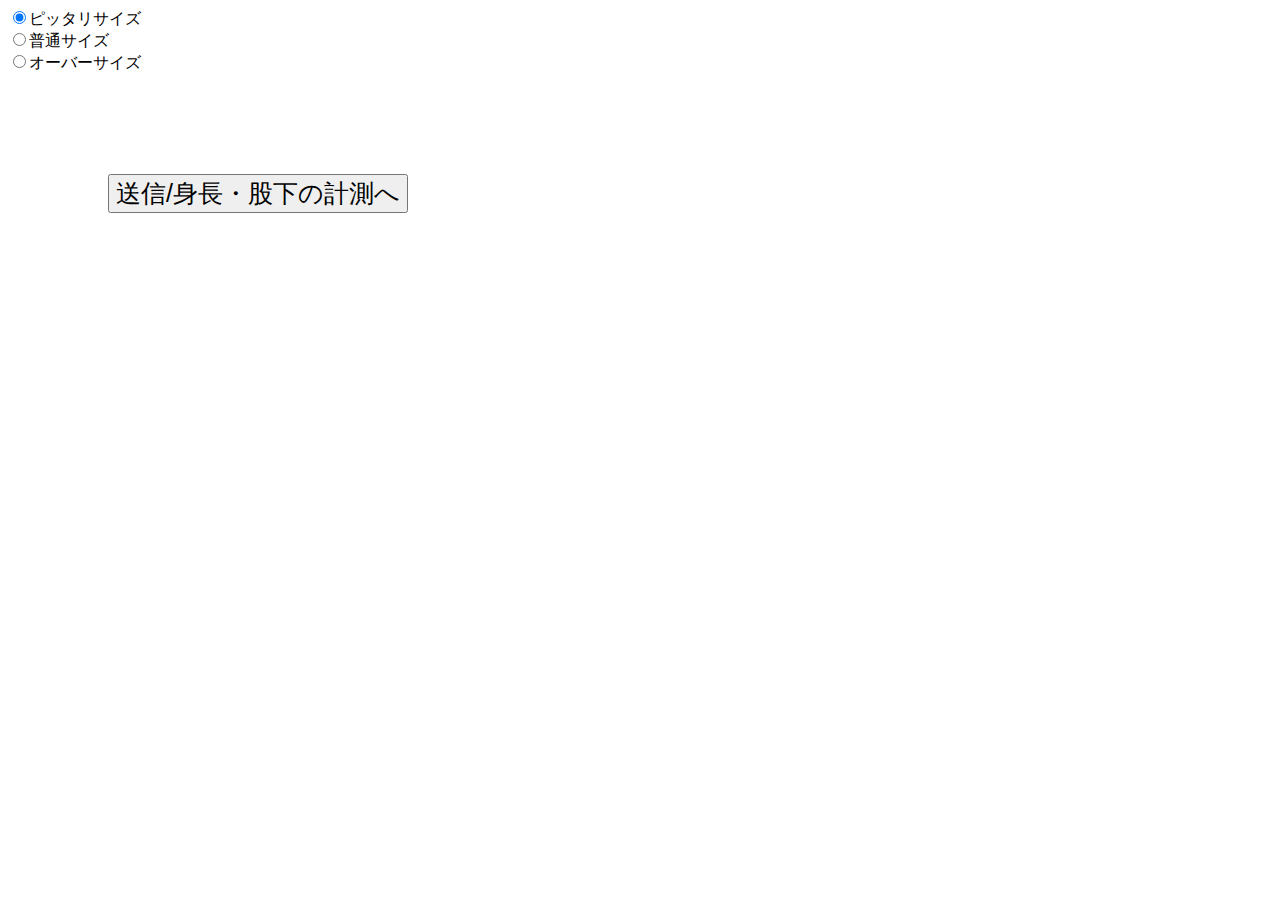
<file: templates/get_clothes.html>
<!DOCTYPE html>
<html lang="ja">
    <head>
        <title>cloth_form</title>
        <meta charset="utf-8"/>
    </head>
    <body>
        <style>
            input[type="submit"] {
                font-size: 25px;
                margin: 100px 100px;
            }
        </style>
        <form action="/get_clothes" method="post">
            <input checked type="radio" name="get_clothes" value="1" />ピッタリサイズ<br/>
            <input type="radio" name="get_clothes" value="2" />普通サイズ<br/>
            <input type="radio" name="get_clothes" value="3" />オーバーサイズ<br/>
            <input type="submit" value="送信/身長・股下の計測へ">
        </form>
    </body>
</html>
</file>
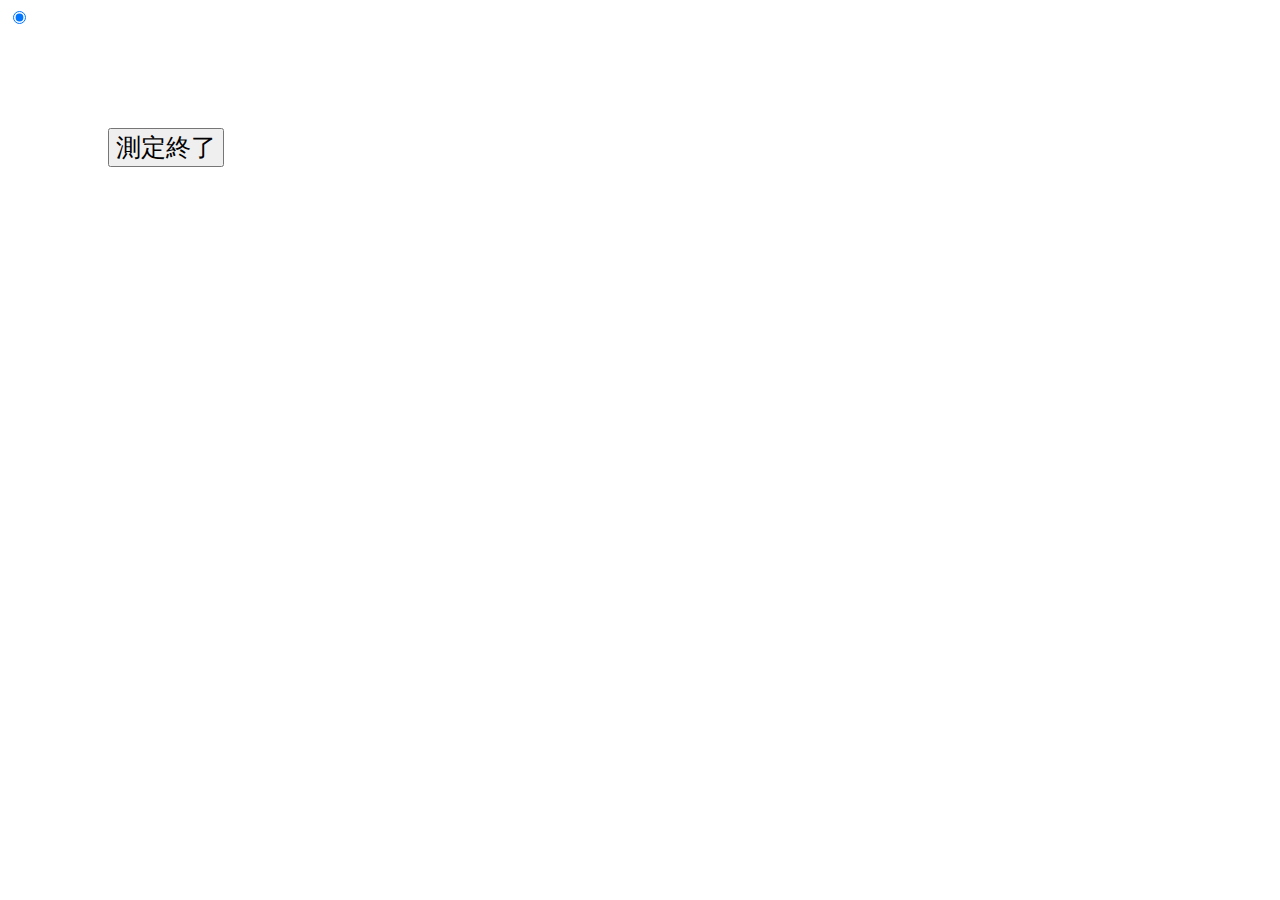
<file: templates/get_end.html>
<!DOCTYPE html>
<html lang="ja">
    <head>
        <title>cloth_form</title>
        <meta charset="utf-8"/>
        <meta http-equiv=”refresh” content="1;URL='http://localhost:5000/'" />
    </head>
    <body>
        <style>
            input[type="submit"] {
                font-size: 25px;
                margin: 100px 100px;
            }
        </style>
        <form action="/get_end" method="post">
            <input checked type="radio" name="get_end" value="5"/><br/>
            <input type="submit" value="測定終了">
        </form>
    </body>
</html>
</file>
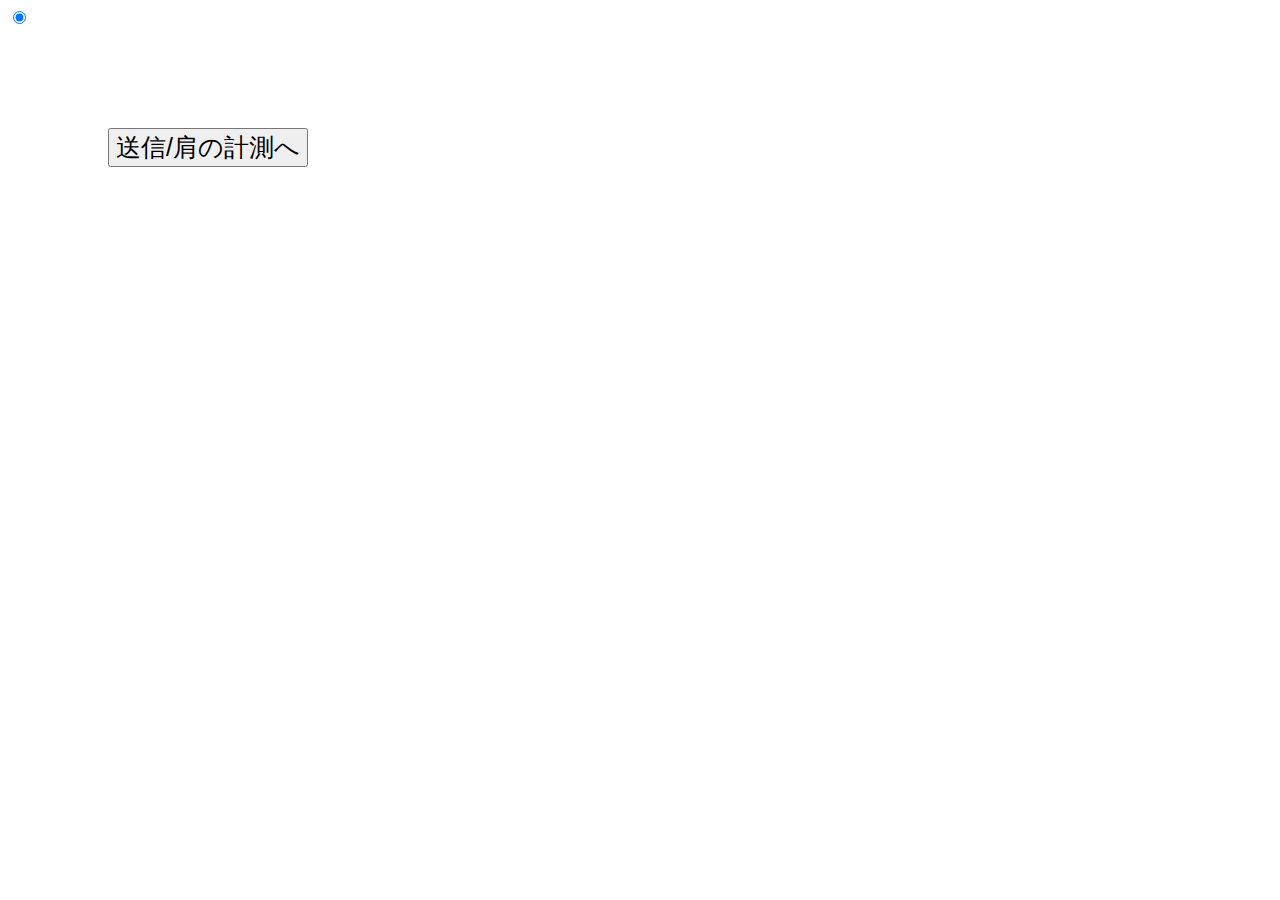
<file: templates/get_height.html>
<!DOCTYPE html>
<html lang="ja">
    <head>
        <title>Height</title>
        <meta charset="utf-8"/>
    </head>
    <body>
        <style>
            input[type="submit"] {
                font-size: 25px;
                margin: 100px 100px;
            }
        </style>
        <form action="/get_height" method="post">
            <input checked type="radio" name="get_height" value="1" /><br/>
            <input type="submit" value="送信/肩の計測へ">
        </form>
    </body>
</html>
</file>
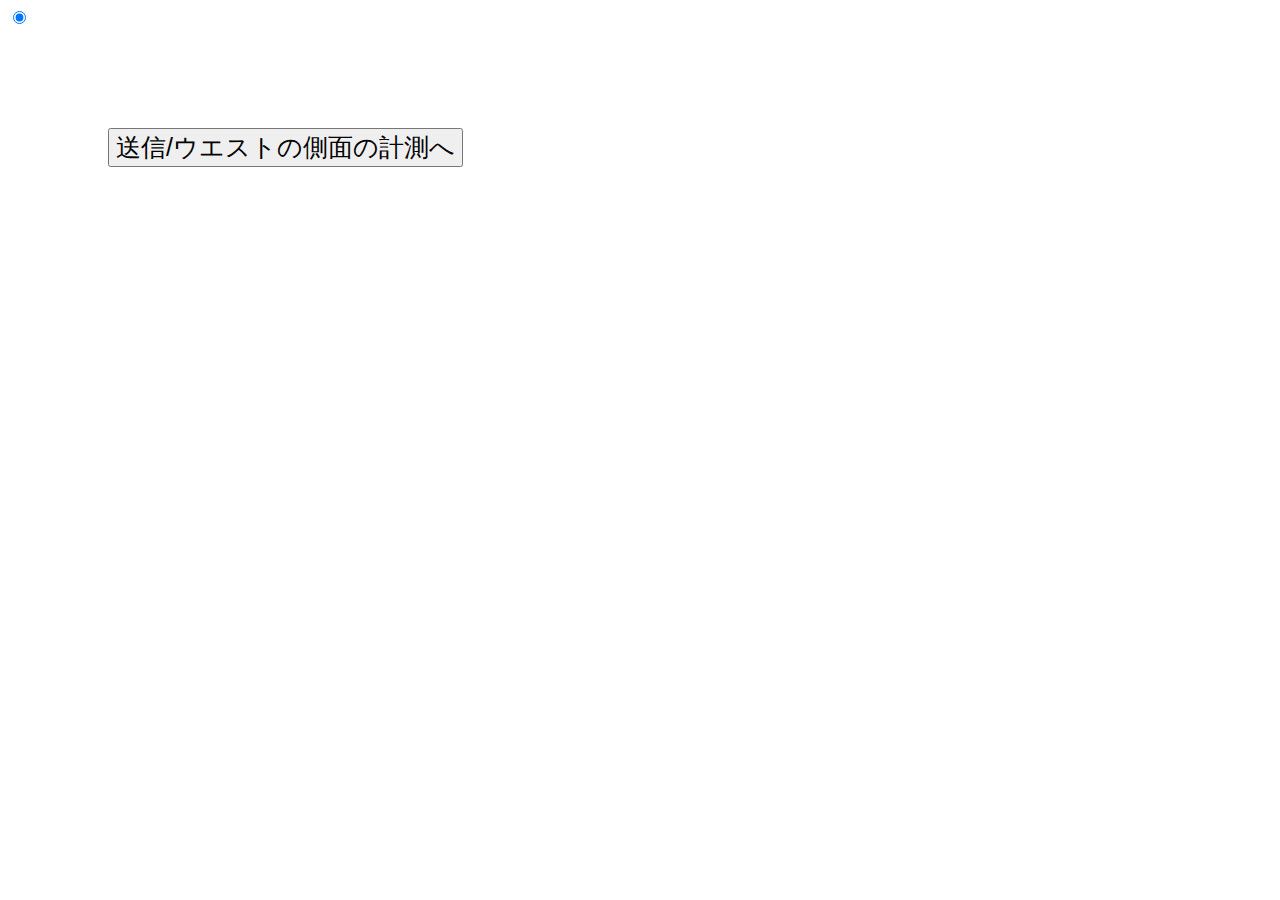
<file: templates/get_kata.html>
<!DOCTYPE html>
<html lang="ja">
    <head>
        <title>Shoulder</title>
        <meta charset="utf-8"/>
    </head>
    <body>
        <style>
            input[type="submit"] {
                font-size: 25px;
                margin: 100px 100px;
            }
        </style>
        <form action="/get_kata" method="post">
            <input checked type="radio" name="get_kata" value="2" /><br/>
            <input type="submit" value="送信/ウエストの側面の計測へ">
        </form>
    </body>
</html>
</file>
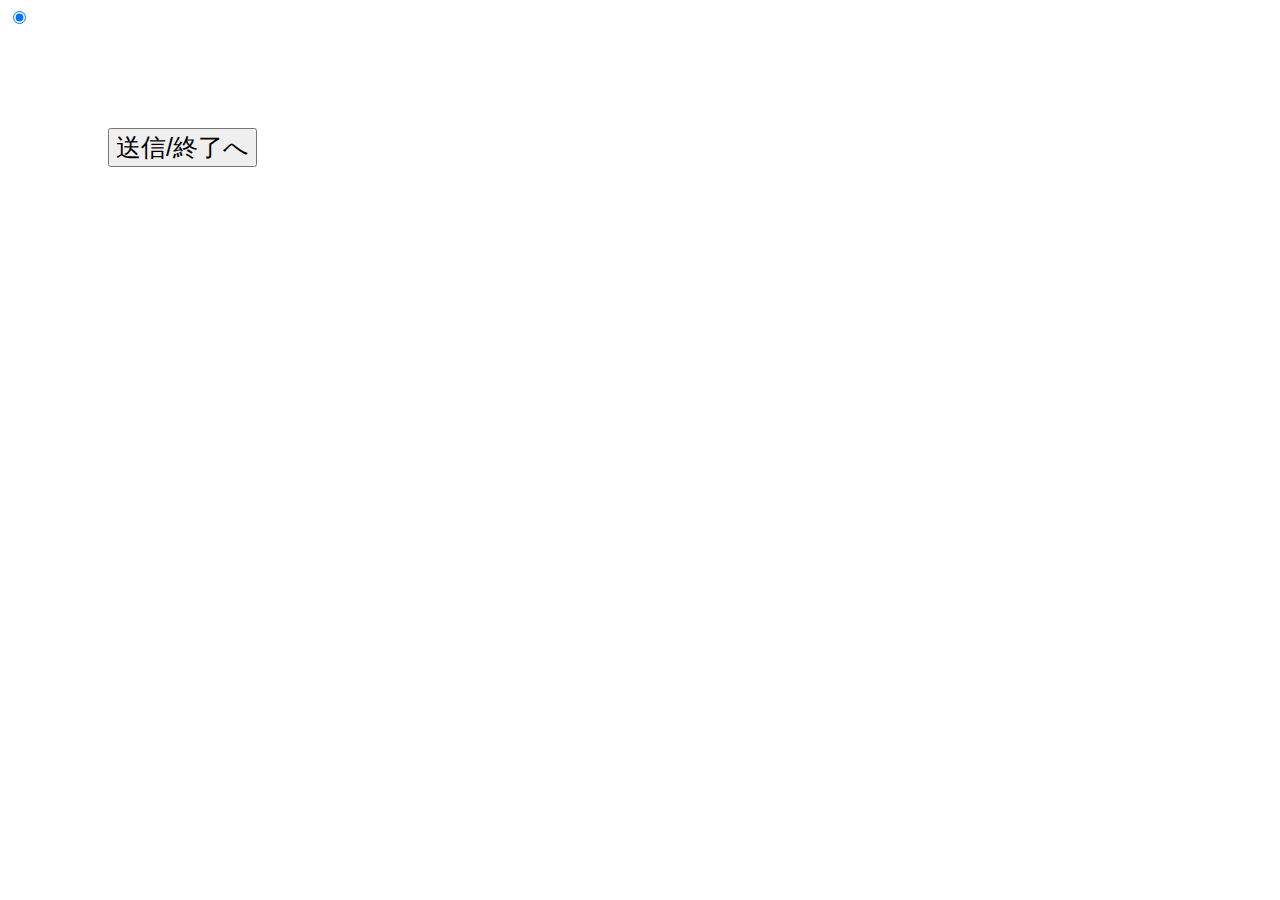
<file: templates/get_waist_front.html>
<!DOCTYPE html>
<html lang="ja">
    <head>
        <title>Waist_front</title>
        <meta charset="utf-8"/>
    </head>
    <body>
        <style>
            input[type="submit"] {
                font-size: 25px;
                margin: 100px 100px;
            }
        </style>
        <form action="/get_waist_front" method="post">
            <input checked type="radio" name="get_waist_front" value="4"/><br/>
            <input type="submit" value="送信/終了へ">
        </form>
    </body>
</html>
</file>
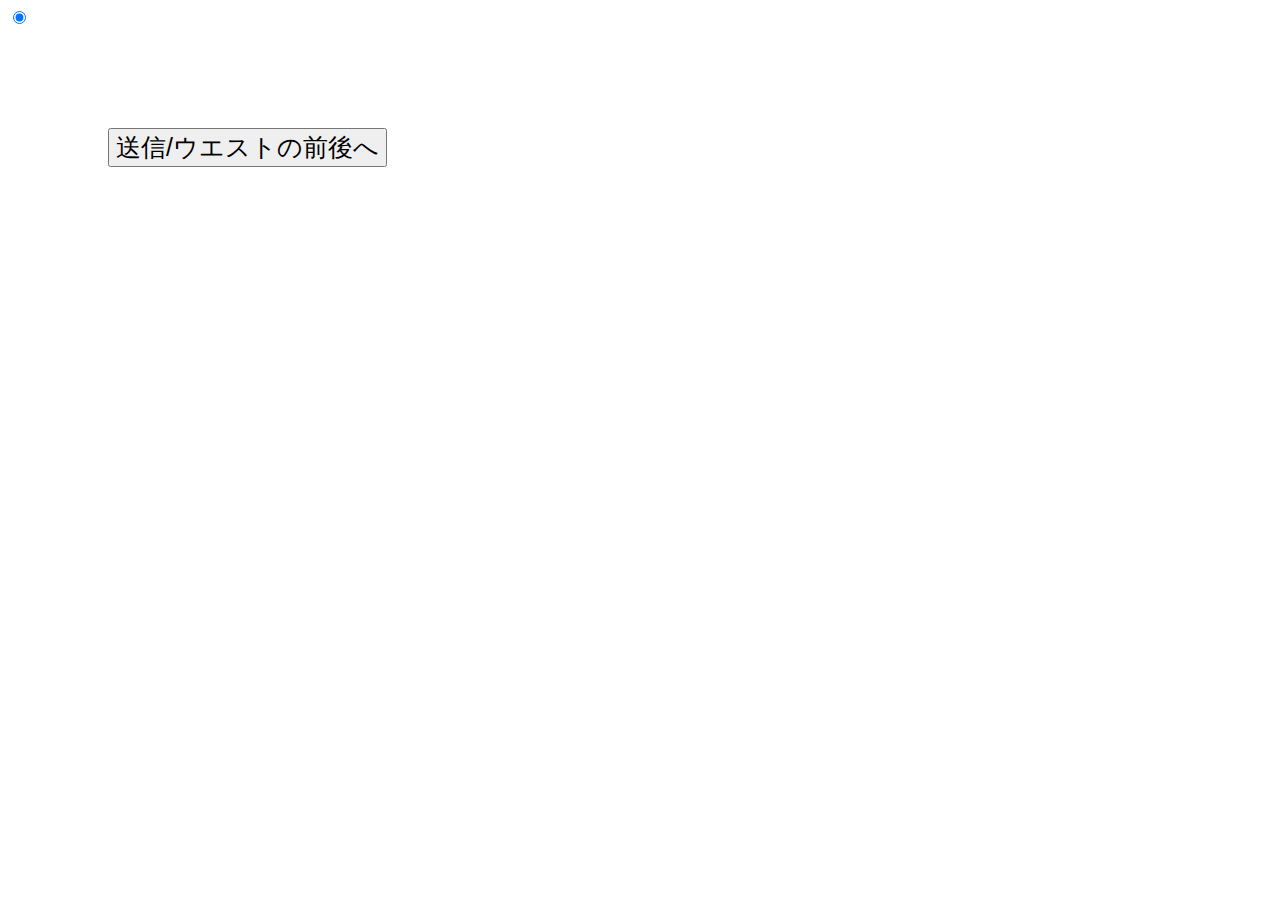
<file: templates/get_waist_side.html>
<!DOCTYPE html>
<html lang="ja">
    <head>
        <title>cloth_form</title>
        <meta charset="utf-8"/>
    </head>
    <body>
        <style>
            input[type="submit"] {
                font-size: 25px;
                margin: 100px 100px;
            }
        </style>
        <form action="/get_waist_side" method="post">
            <input checked type="radio" name="get_waist_side" value="3"/><br/>
            <input type="submit" value="送信/ウエストの前後へ">
        </form>
    </body>
</html>
</file>
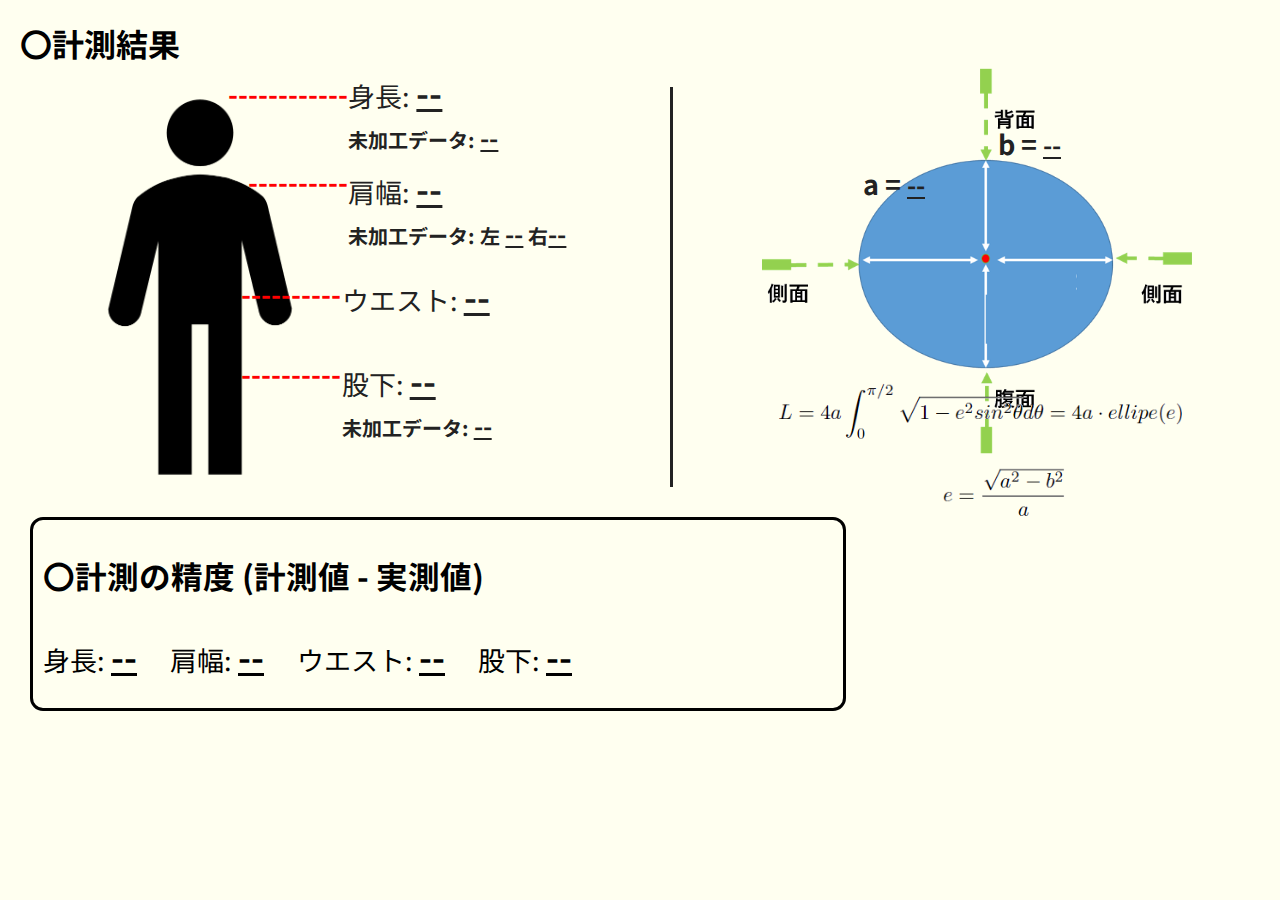
<file: templates/measuring_latest.html>
<!DOCTYPE html>
<html lang="ja">
<head>
    <meta charset="UTF-8">
    <meta http-equiv="X-UA-Compatible" content="IE=edge">
    <meta name="viewport" content="width=device-width, initial-scale=1.0">

    <link rel="preconnect" href="https://fonts.googleapis.com">
    <link rel="preconnect" href="https://fonts.gstatic.com" crossorigin>
    <link href="https://fonts.googleapis.com/css2?family=Noto+Sans+JP&display=swap" rel="stylesheet">

    <link rel="stylesheet" href="./measuring_latest.css">

    <title>human</title>
</head>
<body>
    <h1>〇計測結果</h1>
    <div class="container">
        <div class="measure_result">
            <img class="result_img" src="./human.png" alt="">
            <p class="line line-height">------------</p>
            <p class="height">身長: <span class="result" id="height-js">--</span><br>
            <span class="raw">未加工データ: <span id="raw-height-js">--</span></span></p>
            <p class="line line-kata">----------</p>
            <p class="kata">肩幅: <span class="result" id="kata-js">--</span><br>
            <span class="raw"> 未加工データ: 左 <span id="raw-kata-a-js">--</span> 右<span id="raw-kata-b-js">--</span></span></p>
            <p class="line line-waist">----------</p>
            <p class="waist">ウエスト: <span class="result" id="waist-js">--</span></p>
            <p class="line line-mata">----------</p>
            <p class="mata">股下: <span class="result" id="mata-js">--</span><br>
            <span class="raw"> 未加工データ: <span id="raw-mata-js">--</span></span></p>
        </div>

        <div class="waist_show">
            <img class="waist_img" src="./waist_show.png" alt="">   
            <p class="a-len">a = <span id="a-len-js">--</span></p> 
            <p class="b-len">b = <span id="b-len-js">--</span></p> 

            <img class="calc_img" src="./calculation.png" alt="">
        </div>
    </div>

    <div class="accuracy">
        <h3>〇計測の精度 (計測値 - 実測値)</h3>
        <p>
            身長: <span class="result_accu" id="height-accuracy">--</span>&emsp;    
            肩幅: <span class="result_accu" id="kata-accuracy">--</span>&emsp;
            ウエスト: <span class="result_accu" id="waist-accuracy">--</span>&emsp;   
            股下: <span class="result_accu" id="mata-accuracy">--</span>    
        </p>
    </div>
    
    <script>
        //Flaskからデータを取得 
        let list_data = {{ data | tojson }};

        // 実測値(予め測った固定値)
        const HEIGHT = 180;
        const KATA = 43;
        const WAIST = 78;
        const MATA = 93;
        // 計測結果
        const $height = document.querySelector("#height-js");
        const $kata = document.querySelector("#kata-js");
        const $waist = document.querySelector("#waist-js");
        const $mata = document.querySelector("#mata-js");
        // 生のデータ
        const $raw_height = document.querySelector("#raw-height-js");
        const $raw_kata_a = document.querySelector("#raw-kata-a-js");
        const $raw_kata_b = document.querySelector("#raw-kata-b-js");
        const $raw_mata = document.querySelector("#raw-mata-js");
        // ウエストの計算過程
        const $waist_a = document.querySelector("#a-len-js");
        const $waist_b = document.querySelector("#b-len-js");
        // 計測の精度
        const $height_accu = document.querySelector("#height-accuracy");
        const $kata_accu = document.querySelector("#kata-accuracy");
        const $waist_accu = document.querySelector("#waist-accuracy");
        const $mata_accu = document.querySelector("#mata-accuracy");
        
        // 計測結果DOM
        const measures = [ $height, $kata, $waist, $mata, 
                          $raw_height, $raw_kata_a, $raw_kata_b, $raw_mata,
                          $waist_a, $waist_b ];
        // 精度データDOM
        const accuracies = [ $height_accu, $kata_accu, $waist_accu, $mata_accu ];

        // 計測の精度
        const accu_data = [
            list_data[0] -  HEIGHT, 
            list_data[1] - KATA,
            list_data[2] - WAIST,
            list_data[3] - MATA
        ];
        

        let idx = 0 ;
        measures.forEach( ( el, idx ) => {
            el.textContent = list_data[idx] + "cm";
        });

        accuracies.forEach( ( el, idx ) => {
            el.textContent = accu_data[idx] + "cm";
        })

    </script>

</body>
</html>
</file>
<file: templates/measuring_latest.css>
body {
    margin: 0;
    background-color: #fffff0;
    font-family: 'Noto Sans JP', sans-serif;
}
span {
    font-weight: bold;
    text-decoration: underline;
    font-size: 25px;
}
h1 {
    margin-top: 20px;
    margin-left: 20px;
}
.container {
    display: flex;
    width: 100vh;
    height: auto;
}
.measure_result {
    position: relative;
    flex-shrink: 0;
    width: 670px;
    height: 400px;
    font-size: 27px;
    color: #222;
    border-right: 3px solid;
}
.result_img {
    width: 400px;
    height: 400px;
    background-color: transparent;
}
.line {
    color: red;
    font-weight: bold;
}
.line-height {
    position: absolute;
    top: -10%;
    left: 34%;
}
.line-kata {
    position: absolute;
    top: 12%;
    left: 37%;
}
.line-waist {
    position: absolute;
    top: 40%;
    left: 36%;
}
.line-mata {
    position: absolute;
    top: 60%;
    left: 36%;
}
.height {
    position: absolute;
    top: -12%;
    left: 52%;
}
.kata {
    position: absolute;
    top: 12%;
    left: 52%;
}
.waist {
    position: absolute;
    top: 39%;
    left: 51%;
}
.mata {
    position: absolute;
    top: 60%;
    left: 51%;
}
.result {
    font-size: 35px;
}
.raw {
    font-size: 20px;
    text-decoration: none;
}
#raw-kata-a-js,
#raw-kata-b-js {
    font-size: 25px;
    
}

.waist_show {
    margin-left: 70px;
    position: relative;
    flex-shrink: 0;
    width: 500px;
    height: 400px;
    font-size: 27px;
    color: #222;
    font-weight: bold;
    transform: translateY(-30px);
}
.waist_img {
    width: 470px;
    height: auto;
    background-color: transparent;
}
.a-len {
    position: absolute;
    top: 20%;
    left: 24%;
}
.b-len {
    position: absolute;
    top: 10%;
    left: 51%;
}
.calculation {
    position: absolute;
    top: 75%;
    left: 45%;
}
.calc_img {
    position: absolute;
    width: 420px;
    height: auto;
    top: 80%;
    left: 5%;
}
.accuracy {
    margin: 30px;
    padding: 0;
    padding-left: 10px;
    font-size: 27px;
    width: 800px;
    border: 3px solid;
    border-radius: 13px;
}
.result_accu {
    font-size: 35px;
}
</file>
